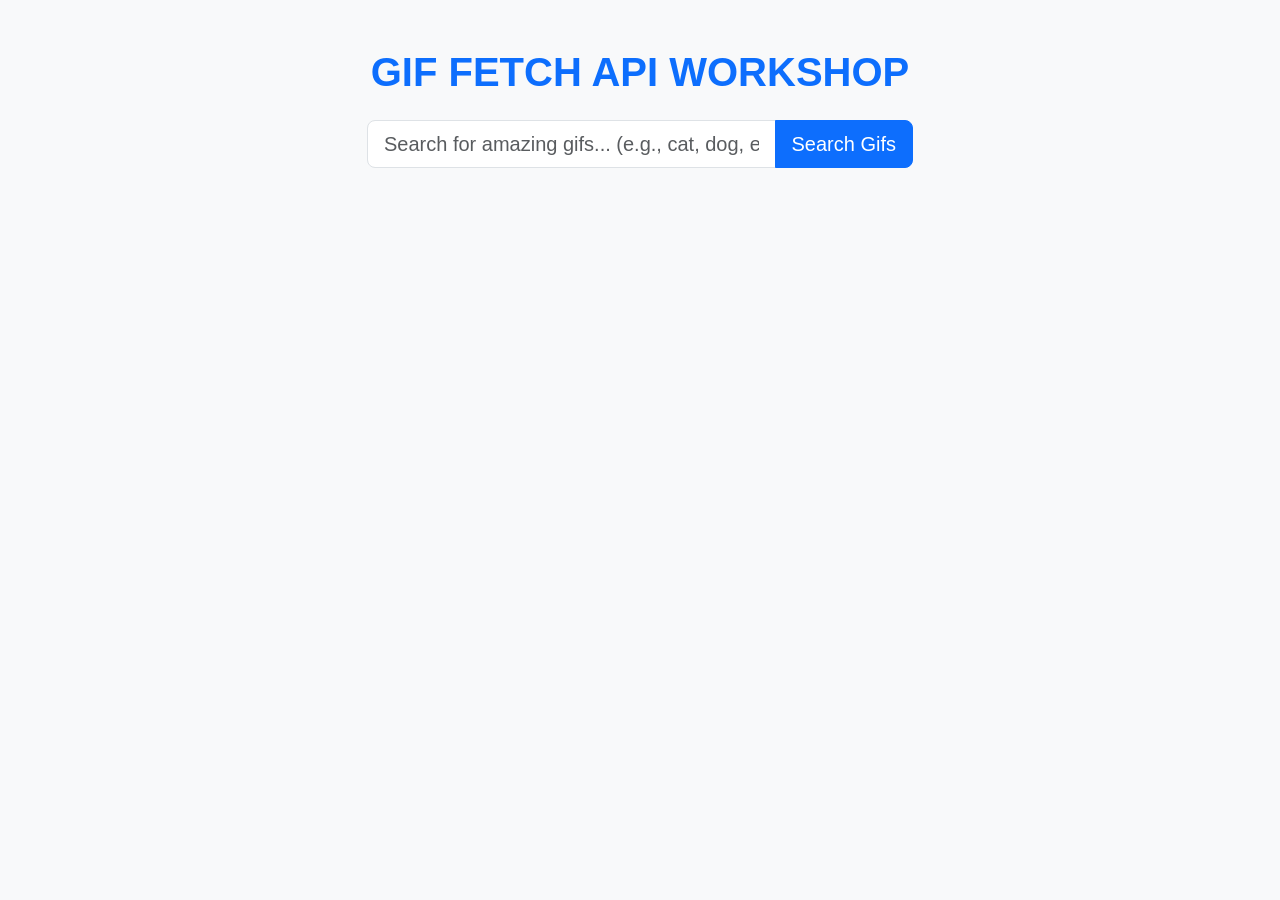
<file: project-16-tenor-gif/index.html>
<!DOCTYPE html>
<html lang="en">
<head>
    <meta charset="UTF-8">
    <meta name="viewport" content="width=device-width, initial-scale=1.0">
    <title>API Workshop - GIF FETCH API</title>
    <link href="https://cdn.jsdelivr.net/npm/bootstrap@5.3.0/dist/css/bootstrap.min.css" rel="stylesheet">
    <link rel="stylesheet" href="style.css">
</head>
<body class="bg-light">

    <div class="container my-5">
        <h1 class="text-center mb-4 text-primary fw-bold">GIF FETCH API WORKSHOP</h1>
        
        <div class="row justify-content-center mb-5">
            <div class="col-md-6">
                <div class="input-group">
                    <input type="text" id="search-input" class="form-control form-control-lg" placeholder="Search for amazing gifs... (e.g., cat, dog, excited)">
                    <button id="search-btn" class="btn btn-primary btn-lg">Search Gifs</button>
                </div>
            </div>
        </div>

        <div id="gifs-container" class="row row-cols-1 row-cols-sm-2 row-cols-md-3 row-cols-lg-4 g-4">
            </div>
    </div>

    <script src="script.js"></script>
</body>
</html>
</file>
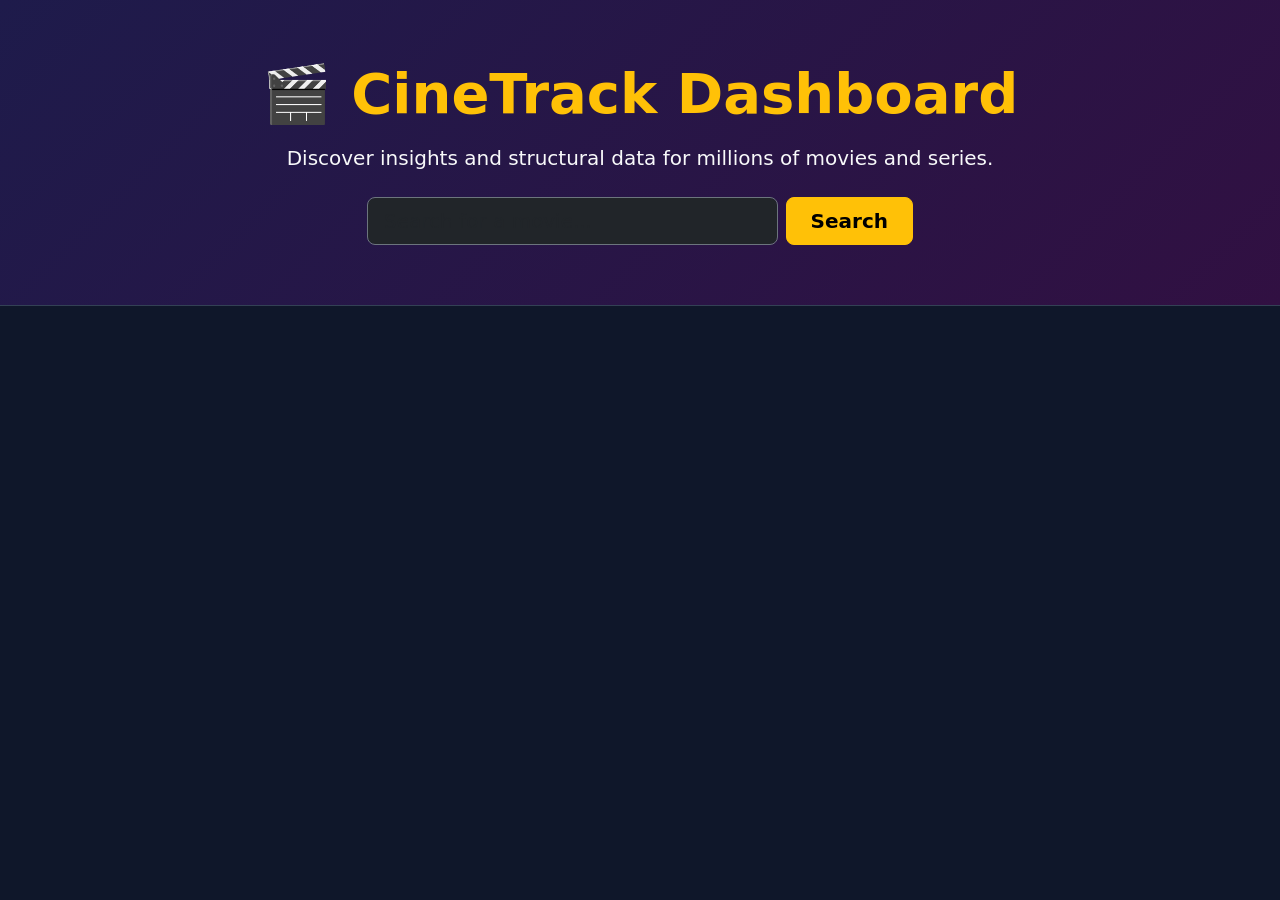
<file: project-17-cinetrack-movies/index.html>
<!DOCTYPE html>
<html lang="en">
<head>
    <meta charset="UTF-8">
    <meta name="viewport" content="width=device-width, initial-scale=1.0">
    <title>CineTrack Dashboard</title>
    <link href="https://cdn.jsdelivr.net/npm/bootstrap@5.3.0/dist/css/bootstrap.min.css" rel="stylesheet">
    <link rel="stylesheet" href="style.css">
</head>
<body>

    <header class="hero-section text-center mb-5">
        <div class="container">
            <h1 class="display-4 fw-bold text-warning mb-3">🎬 CineTrack Dashboard</h1>
            <p class="lead text-light fw-medium">Discover insights and structural data for millions of movies and series.</p>
            
            <div class="row justify-content-center mt-4">
                <div class="col-md-6">
                    <form id="searchForm" class="d-flex gap-2">
                        <input type="text" id="searchInput" class="form-control form-control-lg bg-dark text-white border-secondary" placeholder="Search for a movie..." required>
                        <button type="submit" class="btn btn-warning btn-lg fw-bold px-4">Search</button>
                    </form>
                </div>
            </div>
        </div>
    </header>

    <main class="container mb-5">
        <div id="statusMessage" class="text-center d-none">
            <div class="spinner-border text-warning" role="status"></div>
        </div>

        <div class="row row-cols-1 row-cols-sm-2 row-cols-md-3 row-cols-lg-4 g-4" id="moviesGrid"></div>
    </main>

    <script src="app.js"></script>
</body>
</html>
</file>
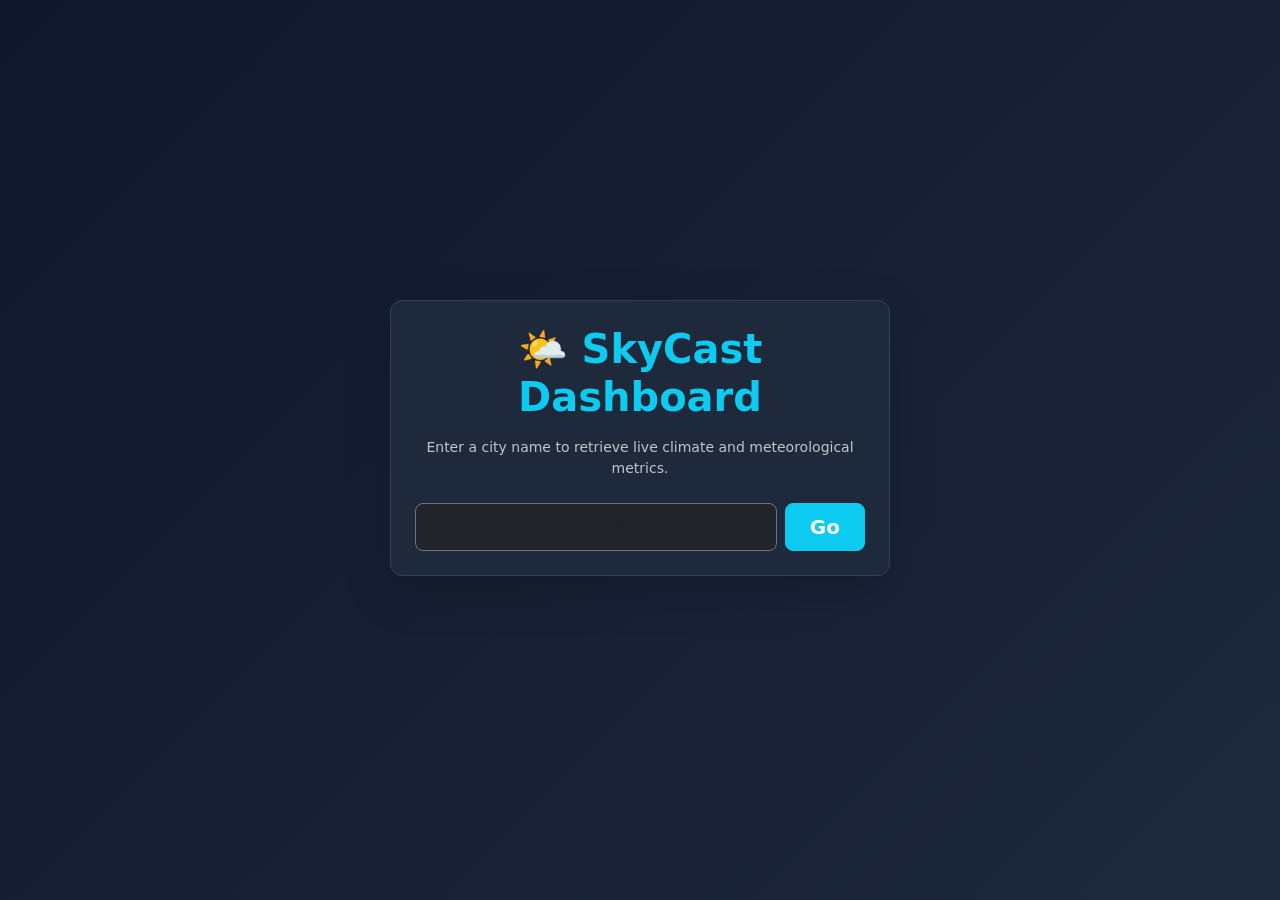
<file: project-18-skycast-weather/index.html>
<!DOCTYPE html>
<html lang="en">
<head>
    <meta charset="UTF-8">
    <meta name="viewport" content="width=device-width, initial-scale=1.0">
    <title>SkyCast - Weather Dashboard</title>
    <link href="https://cdn.jsdelivr.net/npm/bootstrap@5.3.0/dist/css/bootstrap.min.css" rel="stylesheet">
    <link rel="stylesheet" href="style.css">
</head>
<body>

    <div class="container min-vh-100 d-flex flex-column justify-content-center align-items-center py-4">
        
        <div class="card search-card p-4 shadow-lg text-center mb-4 w-100" style="max-width: 500px;">
            <h1 class="fw-bold mb-3 text-info">🌤️ SkyCast Dashboard</h1>
            <p class="text-light opacity-75 small">Enter a city name to retrieve live climate and meteorological metrics.</p>
            
            <form id="weatherForm" class="d-flex gap-2 mt-2">
                <input type="text" id="cityInput" class="form-control form-control-lg bg-dark text-white border-secondary" placeholder="e.g., Amsterdam, Tokyo..." required>
                <button type="submit" class="btn btn-info btn-lg fw-bold text-white px-4">Go</button>
            </form>
        </div>

        <div id="loadingSpinner" class="spinner-border text-info my-3 d-none" role="status"></div>

        <div id="weatherDisplayCard" class="card display-card p-4 shadow-lg text-center text-white d-none w-100" style="max-width: 500px;">
            <h2 id="cityName" class="fw-bold text-warning mb-1">City Name</h2>
            <p id="weatherDescription" class="text-capitalize text-info fw-bold mb-3">Clear Sky</p>
            
            <div class="main-stats my-3">
                <span id="temperatureDisplay" class="display-2 fw-bold">25</span><span class="display-4 text-info">°C</span>
            </div>

            <div class="row g-3 mt-2 border-top border-secondary pt-3">
                <div class="col-6">
                    <div class="p-2 rounded bg-dark-opacity">
                        <small class="text-light d-block mb-1">Humidity</small>
                        <span id="humidityDisplay" class="fw-bold fs-5 text-warning">60%</span>
                    </div>
                </div>
                <div class="col-6">
                    <div class="p-2 rounded bg-dark-opacity">
                        <small class="text-light d-block mb-1">Wind Speed</small>
                        <span id="windDisplay" class="fw-bold fs-5 text-warning">5.2 m/s</span>
                    </div>
                </div>
            </div>
        </div>

        <div id="errorDisplay" class="alert alert-danger d-none text-center w-100" style="max-width: 500px;" role="alert"></div>

    </div>

    <script src="app.js"></script>
</body>
</html>
</file>
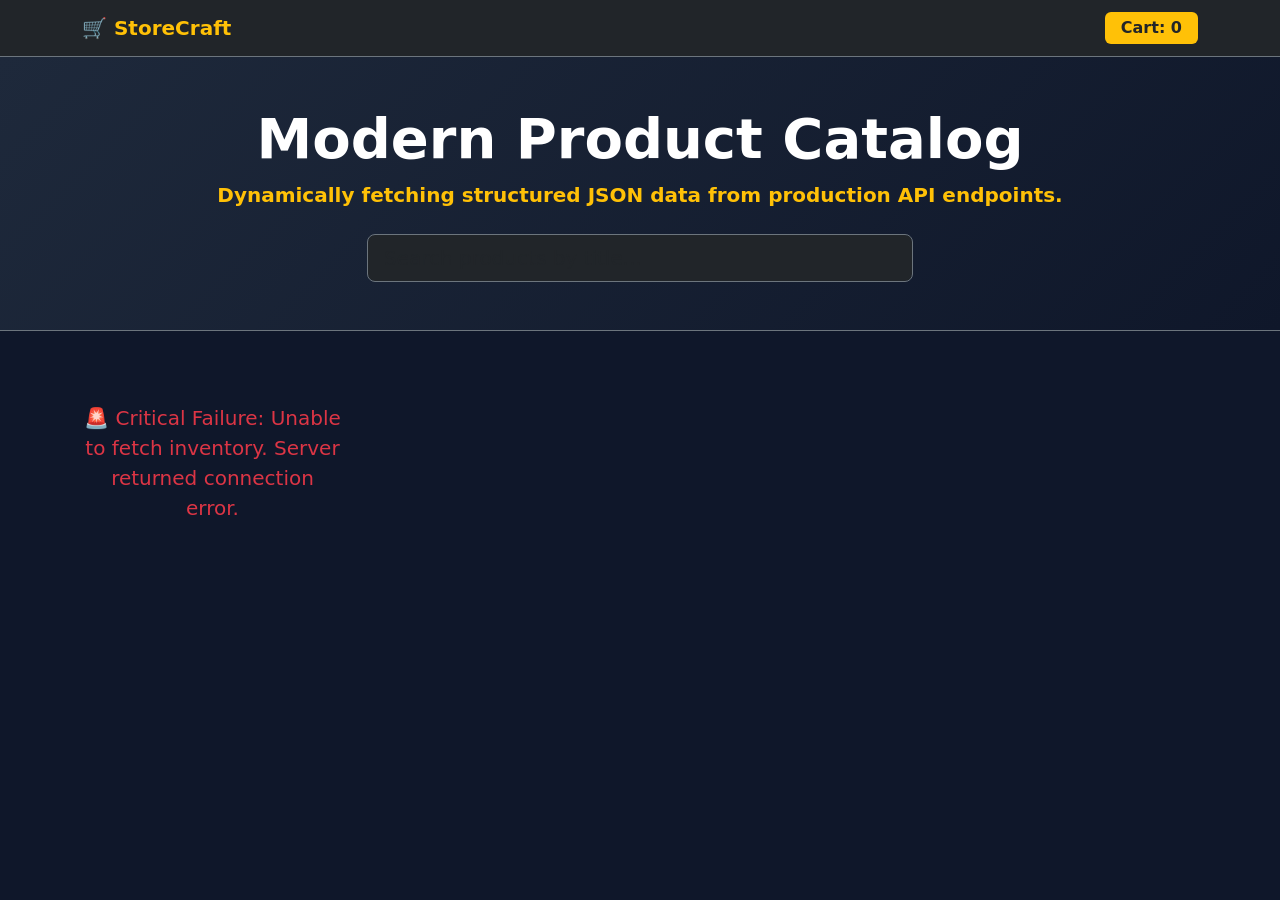
<file: project-19-storecraft-ecommerce/index.html>
<!DOCTYPE html>
<html lang="en">
<head>
    <meta charset="UTF-8">
    <meta name="viewport" content="width=device-width, initial-scale=1.0">
    <title>StoreCraft - E-Commerce Dashboard</title>
    <link href="https://cdn.jsdelivr.net/npm/bootstrap@5.3.0/dist/css/bootstrap.min.css" rel="stylesheet">
    <link rel="stylesheet" href="style.css">
</head>
<body>

    <nav class="navbar navbar-expand-lg navbar-dark bg-dark border-bottom border-secondary sticky-top">
        <div class="container">
            <a class="navbar-brand fw-bold text-warning" href="#">🛒 StoreCraft</a>
            <div class="d-flex align-items-center">
                <span class="badge bg-warning text-dark fw-bold fs-6 px-3 py-2">Cart: <span id="cartCounter">0</span></span>
            </div>
        </div>
    </nav>

    <header class="bg-gradient-dark text-center py-5 mb-4 border-bottom border-secondary">
        <div class="container">
            <h1 class="display-4 fw-bold text-white mb-2">Modern Product Catalog</h1>
            <p class="lead text-warning fw-semibold">Dynamically fetching structured JSON data from production API endpoints.</p>
            
            <div class="row justify-content-center mt-4">
                <div class="col-md-6">
                    <input type="text" id="productSearchInput" class="form-control form-control-lg bg-dark text-white border-secondary" placeholder="Search products by title...">
                </div>
            </div>
        </div>
    </header>

    <main class="container mb-5">
        
        <div id="catalogSpinner" class="text-center my-5">
            <div class="spinner-border text-warning" style="width: 3rem; height: 3rem;" role="status"></div>
            <p class="text-muted mt-2">Streaming real-time inventory payload...</p>
        </div>

        <div class="row row-cols-1 row-cols-sm-2 row-cols-md-3 row-cols-lg-4 g-4" id="productsGrid"></div>
        
    </main>

    <script src="app.js"></script>
</body>
</html>
</file>
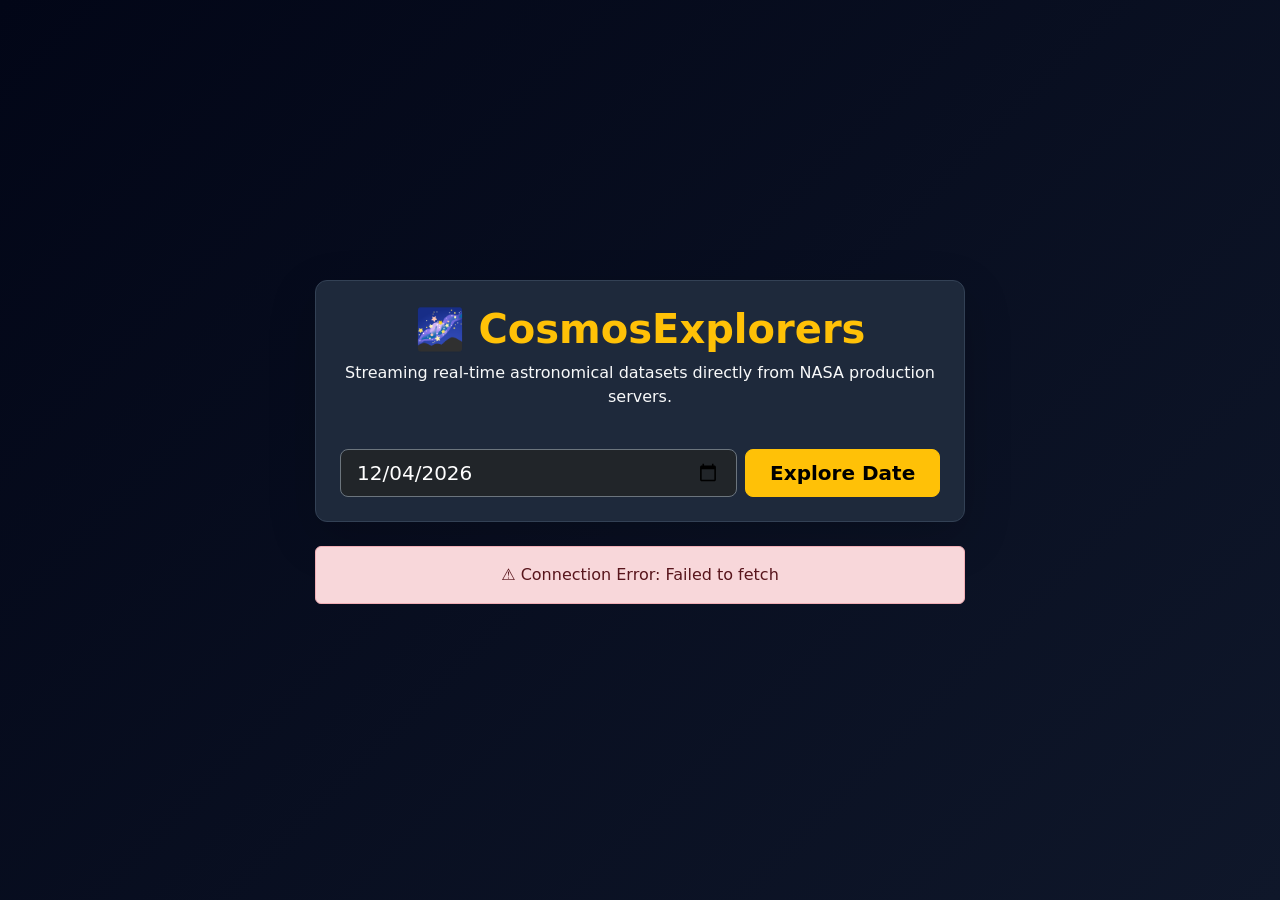
<file: project-20-nasa-explorers/index.html>
<!DOCTYPE html>
<html lang="en">
<head>
    <meta charset="UTF-8">
    <meta name="viewport" content="width=device-width, initial-scale=1.0">
    <title>CosmosExplorers - NASA Dashboard</title>
    <link href="https://cdn.jsdelivr.net/npm/bootstrap@5.3.0/dist/css/bootstrap.min.css" rel="stylesheet">
    <link rel="stylesheet" href="style.css">
</head>
<body>

    <div class="container min-vh-100 d-flex flex-column justify-content-center align-items-center py-5">
        
        <div class="card control-card p-4 shadow-lg text-center mb-4 w-100" style="max-width: 650px;">
            <h1 class="fw-bold mb-2 text-warning">🌌 CosmosExplorers</h1>
            <p class="text-light fw-medium">Streaming real-time astronomical datasets directly from NASA production servers.</p>
            
            <form id="nasaForm" class="row g-2 mt-3 justify-content-center">
                <div class="col-sm-8">
                    <input type="date" id="dateInput" class="form-control form-control-lg bg-dark text-white border-secondary" required>
                </div>
                <div class="col-sm-4">
                    <button type="submit" class="btn btn-warning btn-lg fw-bold w-100">Explore Date</button>
                </div>
            </form>
        </div>

        <div id="nasaSpinner" class="spinner-border text-warning my-4 d-none" style="width: 3rem; height: 3rem;" role="status"></div>

        <div id="nasaDisplayCard" class="card space-card shadow-lg text-white d-none w-100" style="max-width: 750px;">
            <div id="mediaContainer"></div>
            
            <div class="card-body p-4">
                <div class="d-flex justify-content-between align-items-center mb-2">
                    <h3 id="contentTitle" class="fw-bold text-warning m-0">Astronomy Title</h3>
                    <span id="contentDate" class="badge bg-secondary">2026-05-25</span>
                </div>
                <hr class="border-secondary">
                <p id="contentExplanation" class="card-text text-light-emphasis leading-relaxed text-justify"></p>
            </div>
        </div>

        <div id="nasaError" class="alert alert-danger d-none text-center w-100" style="max-width: 650px;" role="alert"></div>

    </div>

    <script src="app.js"></script>
</body>
</html>
</file>
<file: project-16-tenor-gif/style.css>
body {
    font-family: 'Segoe UI', Tahoma, Geneva, Verdana, sans-serif;
}

.card {
    transition: transform 0.2s ease, box-shadow 0.2s ease;
}

.card:hover {
    transform: translateY(-5px);
    box-shadow: 0 8px 16px rgba(0,0,0,0.1) !important;
}

.card-img-top {
    border-bottom: 1px solid #f0f0f0;
}
</file>
<file: project-17-cinetrack-movies/style.css>
body {
    background-color: #0f172a;
    color: #f8fafc;
    font-family: 'Segoe UI', system-ui, -apple-system, sans-serif;
}

.hero-section {
    background: linear-gradient(135deg, #1e1b4b, #311042);
    padding: 60px 0;
    border-bottom: 1px solid #334155;
}

.movie-card {
    background-color: #1e293b;
    border: 1px solid #334155;
    transition: transform 0.2s, box-shadow 0.2s;
}

.movie-card:hover {
    transform: translateY(-5px);
    box-shadow: 0 10px 20px rgba(0, 0, 0, 0.5);
}

.poster-img {
    height: 360px;
    object-fit: cover;
}
</file>
<file: project-18-skycast-weather/style.css>
body {
    background: linear-gradient(135deg, #0f172a, #1e293b);
    color: #f8fafc;
    font-family: 'Segoe UI', system-ui, -apple-system, sans-serif;
}

.search-card {
    background-color: #1e293b;
    border: 1px solid #334155;
    border-radius: 12px;
}

.display-card {
    background: linear-gradient(180deg, #1e1b4b, #0f172a);
    border: 1px solid #4338ca;
    border-radius: 16px;
    transition: transform 0.3s ease;
}

.display-card:hover {
    transform: scale(1.02);
}

.bg-dark-opacity {
    background-color: rgba(15, 23, 42, 0.6);
    border: 1px solid #334155;
}
</file>
<file: project-19-storecraft-ecommerce/style.css>
body {
    background-color: #0f172a;
    color: #f8fafc;
    font-family: 'Segoe UI', system-ui, -apple-system, sans-serif;
}

.bg-gradient-dark {
    background: linear-gradient(135deg, #1e293b, #0f172a);
}

.product-card {
    background-color: #1e293b;
    border: 1px solid #334155;
    border-radius: 8px;
    transition: transform 0.2s ease, box-shadow 0.2s ease;
}

.product-card:hover {
    transform: translateY(-5px);
    box-shadow: 0 10px 20px rgba(0, 0, 0, 0.4);
}

.img-container {
    background-color: #ffffff;
    padding: 15px;
    border-top-left-radius: 7px;
    border-top-right-radius: 7px;
}

.product-img {
    height: 200px;
    object-fit: contain;
    width: 100%;
}

.price-tag {
    font-size: 1.25rem;
    font-weight: 700;
    color: #f59e0b;
}
</file>
<file: project-20-nasa-explorers/style.css>
body {
    background: linear-gradient(135deg, #020617, #0f172a);
    color: #f8fafc;
    font-family: 'Segoe UI', system-ui, -apple-system, sans-serif;
}

.control-card {
    background-color: #1e293b;
    border: 1px solid #334155;
    border-radius: 12px;
}

.space-card {
    background-color: #0f172a;
    border: 1px solid #334155;
    border-radius: 16px;
    overflow: hidden;
}

.space-media {
    width: 100%;
    height: auto;
    max-height: 500px;
    object-fit: cover;
    border-bottom: 1px solid #334155;
}

.text-justify {
    text-align: justify;
}

.leading-relaxed {
    line-height: 1.7;
}
</file>
